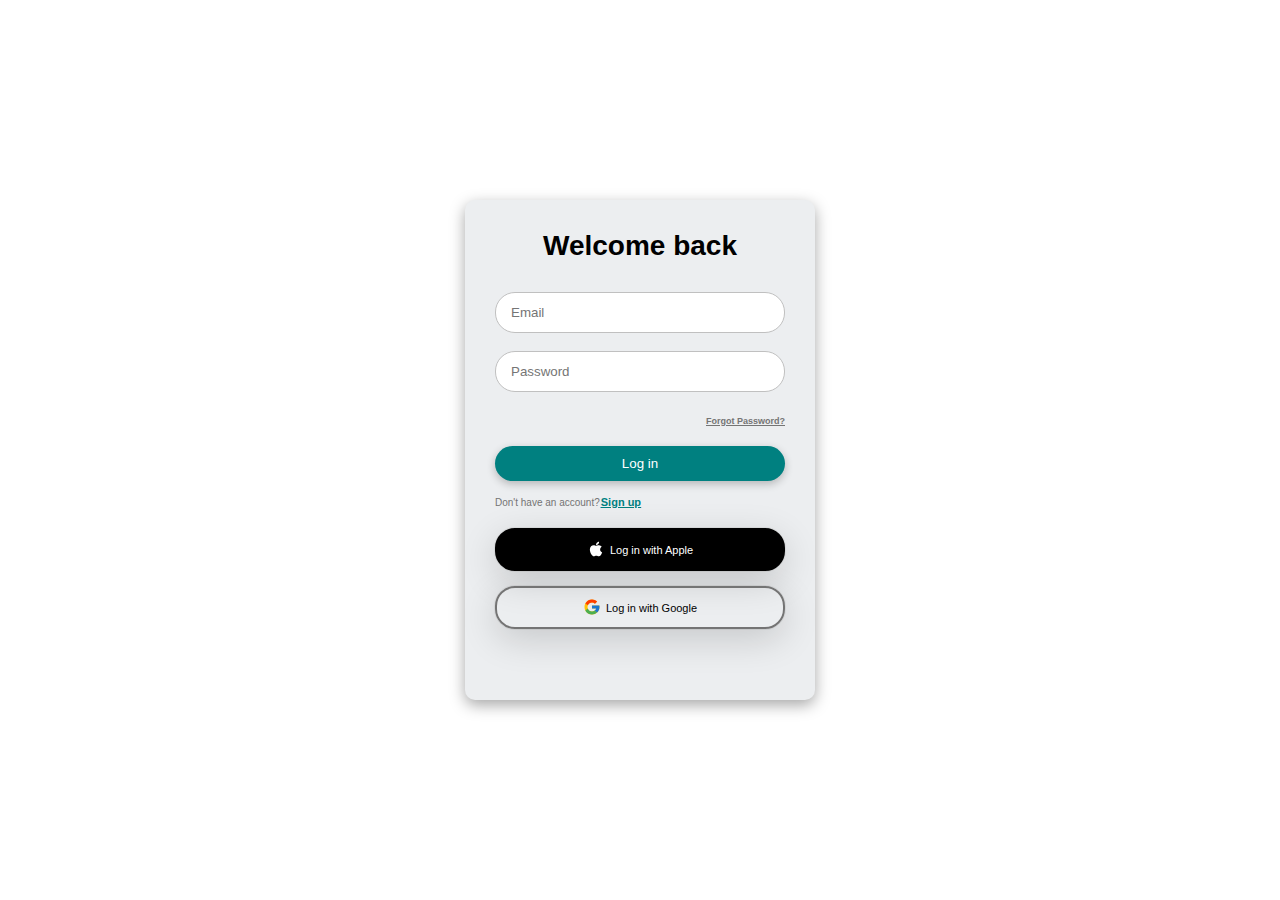
<file: login.html>
<!DOCTYPE html>
<html lang="en">

<head>
    <meta charset="UTF-8">
    <meta name="viewport" content="width=device-width, initial-scale=1.0">
    <title>Login Page</title>

</head>

<style>
    body {
        display: flex;
        justify-content: center;
        align-items: center;
        height: 100vh;
        margin: 0;
    }

    .form-container {
        width: 350px;
        height: 500px;
        background-color: #ECEEF0;
        box-shadow: rgba(0, 0, 0, 0.35) 0px 5px 15px;
        border-radius: 10px;
        box-sizing: border-box;
        padding: 20px 30px;
    }

    .form-container {
        width: 350px;
        height: 500px;
        background-color: #ECEEF0;
        box-shadow: rgba(0, 0, 0, 0.35) 0px 5px 15px;
        border-radius: 10px;
        box-sizing: border-box;
        padding: 20px 30px;
    }

    .title {
        text-align: center;
        font-family: "Lucida Sans", "Lucida Sans Regular", "Lucida Grande",
            "Lucida Sans Unicode", Geneva, Verdana, sans-serif;
        margin: 10px 0 30px 0;
        font-size: 28px;
        font-weight: 800;
    }

    .form {
        width: 100%;
        display: flex;
        flex-direction: column;
        gap: 18px;
        margin-bottom: 15px;
    }

    .input {
        border-radius: 20px;
        border: 1px solid #c0c0c0;
        outline: 0 !important;
        box-sizing: border-box;
        padding: 12px 15px;
    }

    .page-link {
        text-decoration: underline;
        margin: 0;
        text-align: end;
        color: #747474;
        text-decoration-color: #747474;
    }

    .page-link-label {
        cursor: pointer;
        font-family: "Lucida Sans", "Lucida Sans Regular", "Lucida Grande",
            "Lucida Sans Unicode", Geneva, Verdana, sans-serif;
        font-size: 9px;
        font-weight: 700;
    }

    .page-link-label:hover {
        color: #000;
    }

    .form-btn {
        padding: 10px 15px;
        font-family: "Lucida Sans", "Lucida Sans Regular", "Lucida Grande",
            "Lucida Sans Unicode", Geneva, Verdana, sans-serif;
        border-radius: 20px;
        border: 0 !important;
        outline: 0 !important;
        background: teal;
        color: white;
        cursor: pointer;
        box-shadow: rgba(0, 0, 0, 0.24) 0px 3px 8px;
    }

    .form-btn:active {
        box-shadow: none;
    }

    .sign-up-label {
        margin: 0;
        font-size: 10px;
        color: #747474;
        font-family: "Lucida Sans", "Lucida Sans Regular", "Lucida Grande",
            "Lucida Sans Unicode", Geneva, Verdana, sans-serif;
    }

    .sign-up-link {
        margin-left: 1px;
        font-size: 11px;
        text-decoration: underline;
        text-decoration-color: teal;
        color: teal;
        cursor: pointer;
        font-weight: 800;
        font-family: "Lucida Sans", "Lucida Sans Regular", "Lucida Grande",
            "Lucida Sans Unicode", Geneva, Verdana, sans-serif;
    }

    .buttons-container {
        width: 100%;
        display: flex;
        flex-direction: column;
        justify-content: flex-start;
        margin-top: 20px;
        gap: 15px;
    }

    .apple-login-button,
    .google-login-button {
        border-radius: 20px;
        box-sizing: border-box;
        padding: 10px 15px;
        box-shadow: rgba(0, 0, 0, 0.16) 0px 10px 36px 0px,
            rgba(0, 0, 0, 0.06) 0px 0px 0px 1px;
        cursor: pointer;
        display: flex;
        justify-content: center;
        align-items: center;
        font-family: "Lucida Sans", "Lucida Sans Regular", "Lucida Grande",
            "Lucida Sans Unicode", Geneva, Verdana, sans-serif;
        font-size: 11px;
        gap: 5px;
    }

    .apple-login-button {
        background-color: #000;
        color: #fff;
        border: 2px solid #000;
    }

    .google-login-button {
        border: 2px solid #747474;
    }

    .apple-icon,
    .google-icon {
        font-size: 18px;
        margin-bottom: 1px;
    }
</style>

<body>
    <div class="form-container">
        <p class="title">Welcome back</p>
        <form class="form">
            <input type="email" class="input" id="email" placeholder="Email">
            <input type="password" class="input" id="password" placeholder="Password">
            <p class="page-link">
                <span class="page-link-label">Forgot Password?</span>
            </p>
            <button class="form-btn" onclick="login()" window.location.href="shop.html" type="button">Log in</button>
        </form>
        <p class="sign-up-label">
            Don't have an account?<a href="signup.html"><span class="sign-up-link">Sign up</span></a>
        </p>
        <div class="buttons-container">
            <div class="apple-login-button">
                <svg stroke="currentColor" fill="currentColor" stroke-width="0" class="apple-icon"
                    viewBox="0 0 1024 1024" height="1em" width="1em" xmlns="http://www.w3.org/2000/svg">
                    <path
                        d="M747.4 535.7c-.4-68.2 30.5-119.6 92.9-157.5-34.9-50-87.7-77.5-157.3-82.8-65.9-5.2-138 38.4-164.4 38.4-27.9 0-91.7-36.6-141.9-36.6C273.1 298.8 163 379.8 163 544.6c0 48.7 8.9 99 26.7 150.8 23.8 68.2 109.6 235.3 199.1 232.6 46.8-1.1 79.9-33.2 140.8-33.2 59.1 0 89.7 33.2 141.9 33.2 90.3-1.3 167.9-153.2 190.5-221.6-121.1-57.1-114.6-167.2-114.6-170.7zm-105.1-305c50.7-60.2 46.1-115 44.6-134.7-44.8 2.6-96.6 30.5-126.1 64.8-32.5 36.8-51.6 82.3-47.5 133.6 48.4 3.7 92.6-21.2 129-63.7z">
                    </path>
                </svg>
                <span>Log in with Apple</span>
            </div>
            <div class="google-login-button">
                <svg stroke="currentColor" fill="currentColor" stroke-width="0" version="1.1" x="0px" y="0px"
                    class="google-icon" viewBox="0 0 48 48" height="1em" width="1em" xmlns="http://www.w3.org/2000/svg">
                    <path fill="#FFC107" d="M43.611,20.083H42V20H24v8h11.303c-1.649,4.657-6.08,8-11.303,8c-6.627,0-12-5.373-12-12
      c0-6.627,5.373-12,12-12c3.059,0,5.842,1.154,7.961,3.039l5.657-5.657C34.046,6.053,29.268,4,24,4C12.955,4,4,12.955,4,24
      c0,11.045,8.955,20,20,20c11.045,0,20-8.955,20-20C44,22.659,43.862,21.35,43.611,20.083z"></path>
                    <path fill="#FF3D00" d="M6.306,14.691l6.571,4.819C14.655,15.108,18.961,12,24,12c3.059,0,5.842,1.154,7.961,3.039l5.657-5.657
      C34.046,6.053,29.268,4,24,4C16.318,4,9.656,8.337,6.306,14.691z"></path>
                    <path fill="#4CAF50" d="M24,44c5.166,0,9.86-1.977,13.409-5.192l-6.19-5.238C29.211,35.091,26.715,36,24,36
      c-5.202,0-9.619-3.317-11.283-7.946l-6.522,5.025C9.505,39.556,16.227,44,24,44z"></path>
                    <path fill="#1976D2" d="M43.611,20.083H42V20H24v8h11.303c-0.792,2.237-2.231,4.166-4.087,5.571
      c0.001-0.001,0.002-0.001,0.003-0.002l6.19,5.238C36.971,39.205,44,34,44,24C44,22.659,43.862,21.35,43.611,20.083z">
                    </path>
                </svg>
                <span>Log in with Google</span>
            </div>
        </div>
    </div>

    <script>
        function login() {
            var email = document.getElementById('email').value.trim();
            var password = document.getElementById('password').value.trim();

            
            var userData = JSON.parse(localStorage.getItem(email));

            if(!email ||!password)
            {
                alert("Fill in all Fields!!");
                return;
            }
            if (userData && userData.password === password) {
                alert("Login successful");

                // Redirect to after successful login
                window.location.href = "shop.html";
            } 
            else {
                alert("Invalid email or password");
            }
        }
    </script>
</body>

</html>
</file>
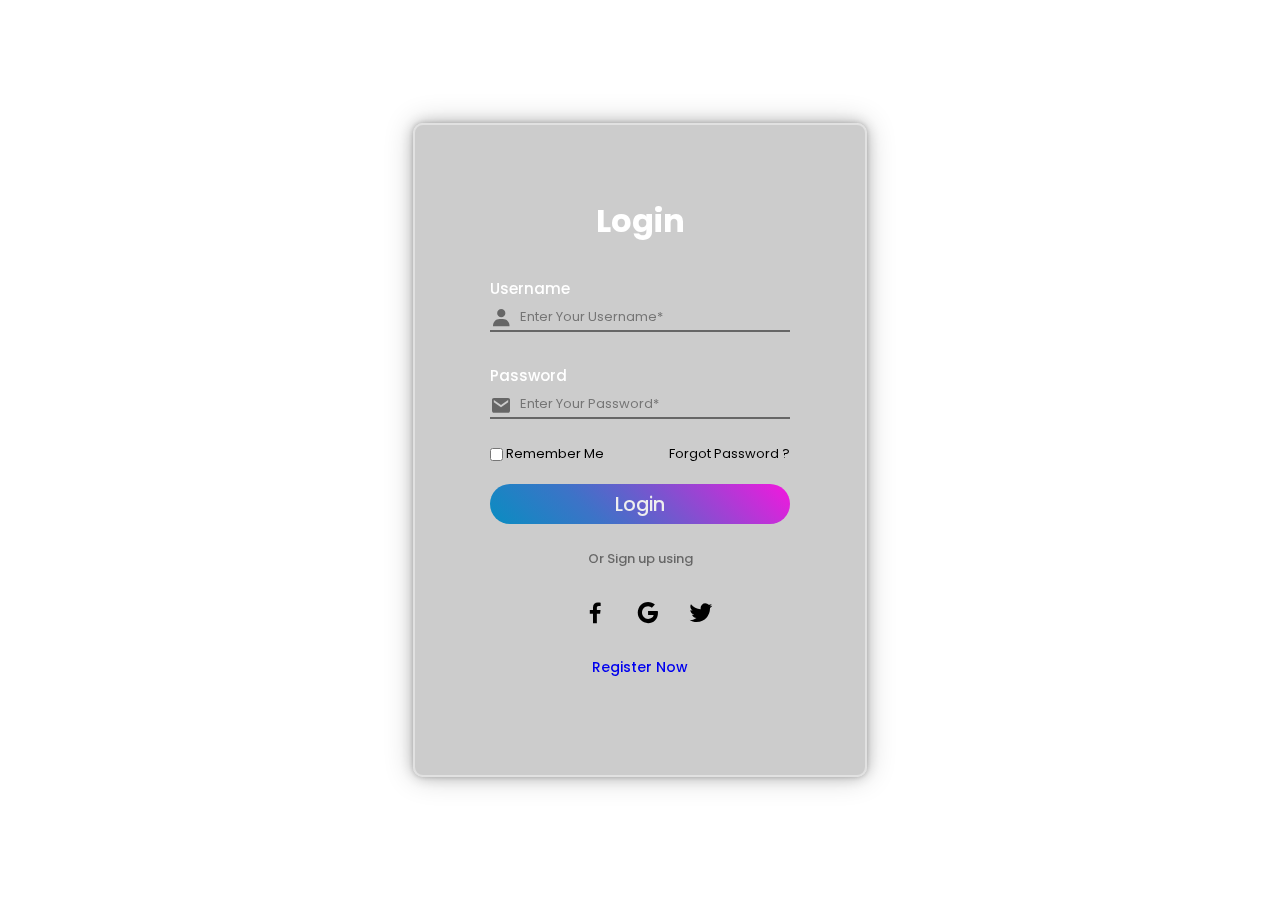
<file: new.html>
<!DOCTYPE html>
<html lang="en">
<head>
    <meta charset="UTF-8">
    <meta name="viewport" content="width=device-width, initial-scale=1.0">
    <title>Sign up</title>
    <link href='https://unpkg.com/boxicons@2.1.4/css/boxicons.min.css' rel='stylesheet'>
    <style>
      @import url('https://fonts.googleapis.com/css2?family=Poppins:ital,wght@0,300;0,400;0,500;1,500&display=swap');
*{
    margin: 0;
    padding: 0;
    font-family: "poppins";
}
body{
    display: flex;
    justify-content: center;
    align-items: center;
    min-height: 100vh;
   background-image: url(https://images.pexels.com/photos/4629633/pexels-photo-4629633.jpeg?auto=compress&cs=tinysrgb&w=400);
   background-size: cover;
   background-position: center;
    
    
}
.container{
    height: 650px;
    width: 450px;
    border: 2px solid rgba(255,255,255,.4);
        border-radius: 10px;
        background: rgba(0,0,0,.2);
        backdrop-filter: blur(4px);
        box-shadow: 0 0 5px rgba(0,0,0,.2),
        0 0 15px rgba(0,0,0,0.2),
       0 0 30px rgba(0,0,0,.2);
    display: flex;
    justify-content: center;
    align-items: center;
    flex-direction: column;
    overflow: hidden;
    position: relative;
}
.Form{
    display: flex;
    justify-content: center;
    align-items: center;
    flex-direction: column;

}

.login-form{
    position: absolute;
    transform: translateX(0px);
    transition: .5s ease;

}
.login-form.active{
    transform: translateX(-410px);
}

.Register-form{
    transform: translateX(410px);
    transition: .5s ease;
    
}
.Register-form.active{
    transform: translateX(0);
}
h2{
    color: white;
    font-size: 32px;
}
.input-box{
    margin: 45px 0;
    height: 40px;
    width: 300px;
    border-bottom: 2px solid rgba(0,0,0,.5);
    position: relative;
}
.input-box input{
    width: 90%;
    height: 100%;
    float: right;
    border: none;
    outline: none;
    font-size: 15px;
    color: white;
  
    padding: 5px 0;
    background: transparent;
}
.input-box label{
    position: absolute;
    left: 0;
    transform: translateY(-56%);
    font-size: 15px;
    font-weight: 500;
    color: white;
}
.input-box i{
    position: absolute;
    left: 0px;
    transform: translateY(75%);
    font-size: 22px;
    color: rgba(0,0,0,.5);
}
input::placeholder{
    font-size: 13px;
}
input#checked{
    margin-right: 3px;
}
.forgot-section{
    display: flex;
    justify-content: space-between;
    width: 100%;
    margin-top: -20px;
}
.forgot-section span{
    display: flex;
    justify-content: center;
    align-items: center;
    font-size: 13px;
}
.forgot-section span a{
    color: black;
    text-decoration: none;
}
.btn{
    width: 100%;
    height: 40px;
    margin-top: 20px;
    border-radius: 50px;
    border: none;
    outline: none;
    background: linear-gradient(45deg ,#098dc1,60% ,#f417de);
    font-size: 19px;
    font-weight: 500;
    color: #eee;
    position: relative;
    cursor: pointer;
    z-index: 1;
    overflow: hidden;
}
.btn::before{
    content: "";
    position: absolute;
    left: 0;
    top: 0%;
    height: 100%;
    width: 00%;
    background: linear-gradient(45deg ,#f417de,60% ,#098dc1);
    transition: .5s ease;
    z-index: -1;
}
.btn:hover{
    color: #eee;
}
.btn:hover:before{
width: 100%;
}

p{
    color: rgba(0,0,0,.5);
    font-size: 13px;
    font-weight: 500;
    margin: 25px 0;
}
.social-media{
    display: flex;
}
.social-media i{
    font-size: 28px;
    margin-left: 15px;
    padding: 5px;
    cursor: pointer;
    transition: .3s;
}


.RegisteBtn a{
    text-decoration: none;
    font-size: 14px;
}


@media(max-width: 768px){
    .container{
        height: 500px;
        width: 380px;
    }
    h2{
        font-size: 26px;
    }
    .input-box{
        margin: 34px 0;
        height: 35px;
        width: 300px;
    }
    .input-box label{
        font-size: 13px;
    
    }
    .input-box input{
        font-size: 13px;
    }
    .input-box i{
 
        font-size: 18px;

    }
    input::placeholder{
        font-size: 13px;
    }
    .forgot-section span{
        font-size: 12px;
    }
    input#checked{
        margin-right: 2px;
        height: 15px;
    }
    .btn{
        height: 35px;
        font-size: 15px;
    }
    p{
        font-size: 11px;
    }
    .social-media i{
        font-size: 20px;
       
    }
    .RegisteBtn a{
        text-decoration: none;
        font-size: 13px;
    }

}
@media(max-width: 480px){
    .container{
        height: 450px;
        width: 310px;
    }
    h2{
        font-size: 22px;
    }
    .input-box{
        margin: 20px 0;
        height: 35px;
        width: 220px;
    }
    .input-box label{
        font-size: 12px;
    
    }
    .input-box input{
        font-size: 12px;
    }
    .input-box i{
 
        font-size: 16px;

    }
    input::placeholder{
        font-size: 10px;
    }
    .forgot-section span{
        font-size: 9px;
    }
    input#checked{
        margin-right: 2px;
        height: 10px;
    }
    .btn{
        height: 25px;
        font-size: 12px;
    }
    p{
        font-size: 11px;
    }
    .social-media i{
        font-size: 18px;
       
    }
    .RegisteBtn a{
        text-decoration: none;
        font-size: 11px;
    }

}
@media(max-width:365px){
    .container{
        height: 420px;
        width: 280px;
    }
    h2{
        font-size: 18px;
    }
    .input-box{
        margin: 20px 0;
        height: 35px;
        width: 200px;
    }
    .social-media i{
        font-size: 16px;
       
    }
    .RegisteBtn a{
        text-decoration: none;
        font-size: 9px;
    }
 
}
    </style>
</head>
<body>
    <div class="container">
        <div class="Form login-form">
        <h2>Login</h2>
        <form action="get" id="loginForm">
            <div class="input-box">
                <i class='bx bxs-user'></i>
                <label for="#">Username</label>
                <input type="text" placeholder="Enter Your Username*">
               
               
            </div>
            <div class="input-box">
                <i class='bx bxs-envelope' ></i>
                <input type="password" placeholder="Enter Your Password*">
                <label for="#">Password</label>
              
            </div>
            <div class="forgot-section">
                <span><input type="checkbox" name="" id="checked">Remember Me</span>
                <span><a href="#">Forgot Password ?</a></span>
            </div>
            <button type="submit" class="btn">Login</button>
        </form>
        <p>Or Sign up using</p>
        <div class="social-media">
            <i class='bx bxl-facebook'></i>
            <i class='bx bxl-google'></i>
            <i class='bx bxl-twitter'></i>
        </div>
        <p class="RegisteBtn RegiBtn"><a href="#">Register Now</a></p>
    </div>
    <div class="Form Register-form">
        <h2>Register</h2>
        <form action="get">
            <div class="input-box">
                <i class='bx bxs-user'></i>
                <label for="#">Username</label>
                <input type="text" placeholder="Enter Your Username*">
               
               
            </div>
            <div class="input-box">
                <i class='bx bxs-envelope' ></i>
                <input type="text" placeholder="Enter Your Password*">
                <label for="#">Password</label>
            </div>
            <div class="input-box">
                <i class='bx bxs-envelope' ></i>
                <input type="text" placeholder="Enter Your Password*">
                <label for="#">Confirm Password</label>
            </div>
            <div class="forgot-section">
                <span><input type="checkbox" name="" id="checked">Remember Me</span>
                <span><a href="#">Forgot Password ?</a></span>
            </div>
            <button class="btn" class="loginBtn">Register</button>
        </form>
        <p>Or Sign up using</p>
        <div class="social-media">
            <i class='bx bxl-facebook'></i>
            <i class='bx bxl-google'></i>
            <i class='bx bxl-twitter'></i>
        </div>
        <p class="LoginBtn" onclick=""><a href="#">Login Now</a></p>
    </div>
</div>
<script>
  document.addEventListener("DOMContentLoaded", function() {
        const loginForm = document.getElementById("loginForm");

        loginForm.addEventListener("submit", function(event) {
            event.preventDefault(); // Prevent form submission

            const username = loginForm.querySelector('input[type="text"]').value;
            const password = loginForm.querySelector('input[type="password"]').value;

            // Store username and password in local storage
            localStorage.setItem("username", username);
            localStorage.setItem("password", password);

            // Redirect or perform other actions after storing data
            // For example, redirect to another page
            window.location.href="home.html";
        });
    });
</script>
<script src="script.js"></script>
</body>
</html>
</file>
